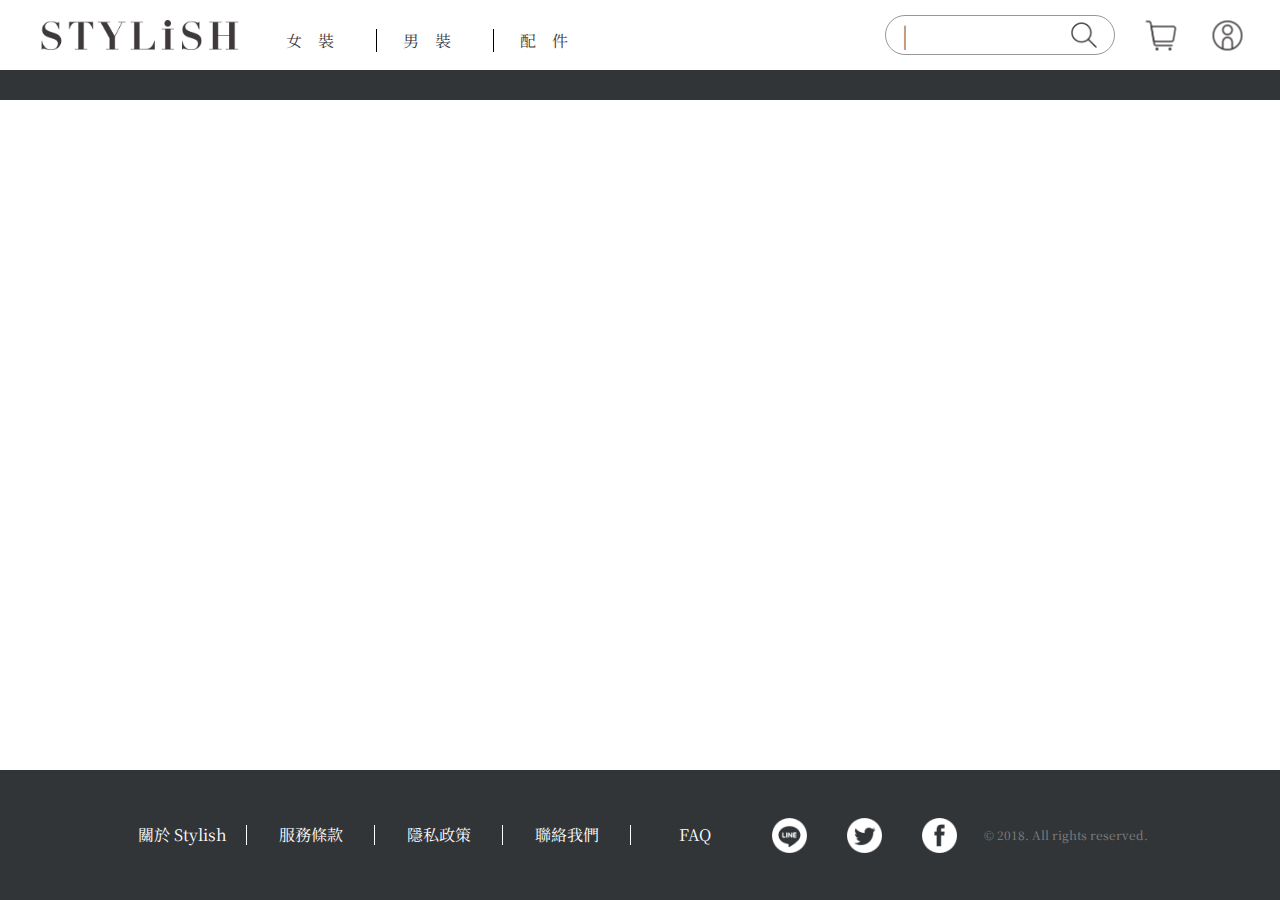
<file: docs/index.html>
<!DOCTYPE html>
<html lang="en">

<head>
    <!-- Global site tag (gtag.js) - Google Analytics -->
    <script async src="https://www.googletagmanager.com/gtag/js?id=G-RYK6EK659B"></script>
    <script>
        window.dataLayer = window.dataLayer || [];

        function gtag() {
            dataLayer.push(arguments);
        }
        gtag('js', new Date());

        gtag('config', 'G-RYK6EK659B');
    </script>
    <meta charset="UTF-8">
    <meta name="viewport" content="width=device-width, initial-scale=1.0">
    <title>STYLiSH</title>
    <link href="https://fonts.googleapis.com/css2?family=Noto+Serif+TC&display=swap" rel="stylesheet">
    <link rel="stylesheet" href="../css/template.css">
    <link rel="stylesheet" href="../css/index.css">
</head>

<body onload="bodyOnload();">
    <header>
        <div id="left-header">
            <img src="../images/logo.png" id='logo' onclick="hrefIndex('all');">
            <img src="../images/search.png" id="mobile-search">
            <input id="mobile-search-input" type="text" placeholder="|">
        </div>
        <div id="right-header">

            <div id="web-searchbar">
                <input id="search-input" type="text" placeholder="|">
                <img src="../images/search.png" id="search">
            </div>
            <div class="cartmember" id="cart" onclick='hrefCart();'>
                <div id="in-cart"></div>
            </div>
            <div class="cartmember" id="member" onclick='hrefMember();'>
            </div>

        </div>
        <nav>
            <div class="product-type" key='women' onclick="hrefIndex('women');">女裝</div>
            <div class="product-type center-product-type" key='men' onclick="hrefIndex('men');">男裝</div>
            <div class="product-type" key='accessories' onclick="hrefIndex('accessories');">配件</div>
        </nav>
    </header>
    <main id="main">
        <div id="cover-pictures">

        </div>
        <div id="main-products">

        </div>
    </main>
    <footer>
        <nav>
            <div class="footer-link" id="left-link">關於 Stylish</div>
            <div class="footer-link">服務條款</div>
            <div class="footer-link">隱私政策</div>
            <div class="footer-link">聯絡我們</div>
            <div class="footer-link">FAQ</div>
        </nav>
        <div id="social-links">
            <img src="../images/line.png" class="social-link">
            <img src="../images/twitter.png" class="social-link">
            <img src="../images/facebook.png" class="social-link">
        </div>
        <div id="copyright">&copy; 2018. All rights reserved.</div>
    </footer>
    <div id="fixed-footers">
        <div class="fixed-footer" id="fixed-divider" onclick="hrefCart();">
            <div class="fixed-img" id="mobile-cart">
                <div id="mobile-in-cart"></div>
            </div>
            <!-- <img src="./images/cart-white.png" alt="Cart" class="fixed-img"> -->
            <div class="fixed-link">購物車</div>
        </div>
        <div class="fixed-footer" onclick="hrefMember();">
            <img src="../images/member-white.png" alt="Member" class="fixed-img" id="mobile-member-image">
            <div class="fixed-link" id="mobile-member-name">會員</div>
        </div>
    </div>

    <script src="../js/template.js"></script>
    <script src="../js/slide.js"></script>
    <script src="../js/index.js"></script>
</body>

</html>
</file>
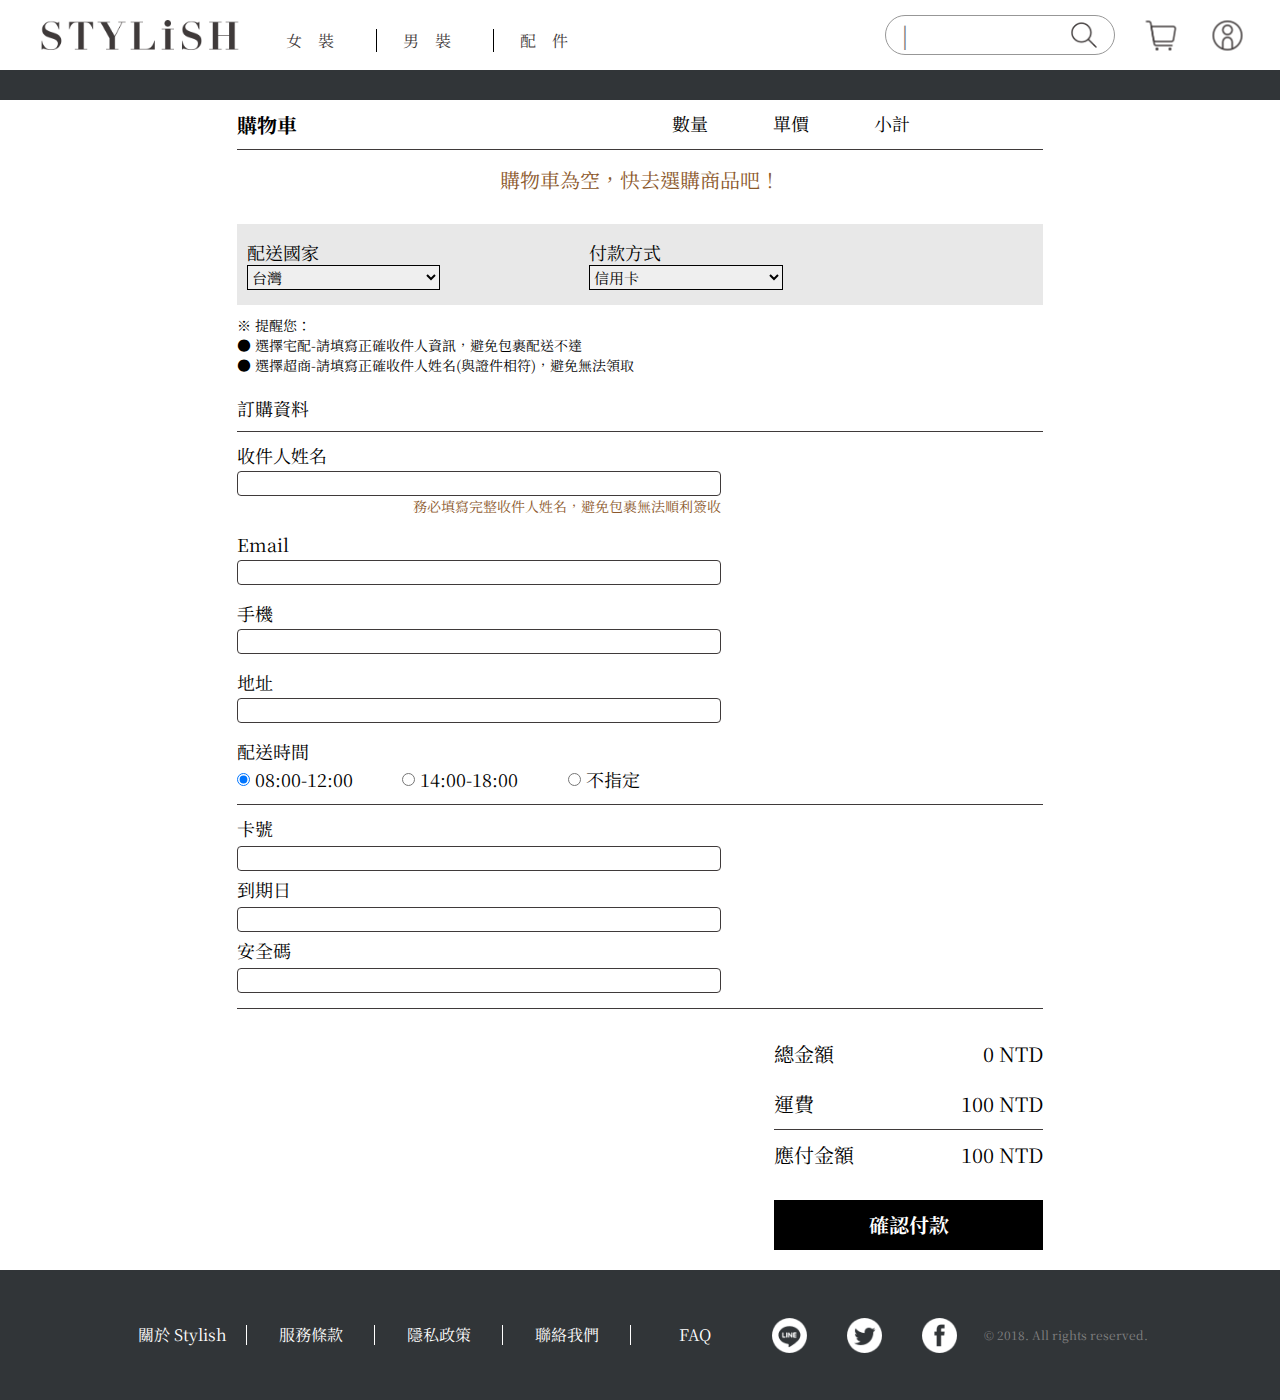
<file: docs/cart.html>
<!DOCTYPE html>
<html lang="en">

<head>
    <!-- Global site tag (gtag.js) - Google Analytics -->
    <script async src="https://www.googletagmanager.com/gtag/js?id=G-RYK6EK659B"></script>
    <script>
        window.dataLayer = window.dataLayer || [];

        function gtag() {
            dataLayer.push(arguments);
        }
        gtag('js', new Date());

        gtag('config', 'G-RYK6EK659B');
    </script>
    <meta charset="UTF-8">
    <meta name="viewport" content="width=device-width, initial-scale=1.0">
    <title>Cart</title>
    <link href="https://fonts.googleapis.com/css2?family=Noto+Serif+TC:wght@200;300;400;500;600;700;900&display=swap"
        rel="stylesheet">
    <link rel="stylesheet" href="../css/template.css">
    <link rel="stylesheet" href="../css/cart.css">

</head>

<body onload="cartOnload();orderRender();">
    <header>
        <div id="left-header">
            <img src="../images/logo.png" id='logo' onclick="hrefIndex('all');">
            <img src="../images/search.png" id="mobile-search">
            <input id="mobile-search-input" type="text" placeholder="|">
        </div>
        <div id="right-header">

            <div id="web-searchbar">
                <input id="search-input" type="text" placeholder="|">
                <img src="../images/search.png" id="search">
            </div>
            <div class="cartmember" id="cart" onclick='hrefCart();'>
                <div id="in-cart"></div>
            </div>
            <div class="cartmember" id="member" onclick='hrefMember();'>
            </div>

        </div>
        <nav>
            <div class="product-type" onclick="hrefIndex('women');">女裝</div>
            <div class="product-type center-product-type" onclick="hrefIndex('men');">男裝</div>
            <div class="product-type" onclick="hrefIndex('accessories');">配件</div>
        </nav>
    </header>
    <main>
        <div id="main">

            <div id="orders">
                <!-- <div id="cart-title">
                    <div id="cart-title-name">
                        購物車
                    </div>
                    <div id="web-title">
                        <div>數量</div>
                        <div>單價</div>
                        <div>小計</div>
                    </div>
                </div> -->

                <!-- <div class='order'>
                    <div class='order-image'>
                        <img src="./images/product.jpg">
                    </div>
                    <div class="order-detail">
                        <div class="order-name">洋裝</div>
                        <div class="order-id">12345</div>
                        <div class="order-color">白色</div>
                        <div class="order-size">M</div>
                    </div>
                    <div class="order-delete"></div>


                    <div class="order-prices">
                        <div class="order-counts">
                            <div class="mobile-title">數量</div>
                            <form>
                                <select name="order-count">
                                    <option value="0">0</option>
                                    <option value="1">1</option>
                                    <option value="2">2</option>
                                </select>
                            </form>
                        </div>
                        <div class="order-counts">
                            <div class="mobile-title">單價</div>
                            <div class="single-price">599</div>
                        </div>
                        <div class="order-counts">
                            <div class="mobile-title">小計</div>
                            <div class="total-price">599</div>
                        </div>
                        <div class="web-order-delete">
                            <div></div>
                        </div>
                    </div>
                </div> -->
            </div>

            <div id="ship">
                <div id="ship-option">
                    <div class="ship-option-div">
                        <div>配送國家</div>
                        <form>
                            <select id="ship-country">
                                <option value="TW" selected>台灣</option>
                                <option value="KR">南韓</option>
                            </select>
                        </form>
                    </div>
                    <div class="ship-option-div">
                        <div>付款方式</div>
                        <form>
                            <select id="ship-payment">
                                <option value="credit_card" selected>信用卡</option>
                                <!-- <option value="cash">貨到付款</option> -->
                            </select>
                        </form>
                    </div>
                </div>
                <div id="ship-remind">
                    ※ 提醒您：<br>
                    ● 選擇宅配-請填寫正確收件人資訊，避免包裹配送不達<br>
                    ● 選擇超商-請填寫正確收件人姓名(與證件相符)，避免無法領取
                </div>
            </div>

            <form id="customer">
                <div id="customer-title">
                    訂購資料
                </div>
                <div class="customer-data">
                    收件人姓名<br>
                    <input type="text" id='customer-name'><br>
                    <div id='customer-note'>務必填寫完整收件人姓名，避免包裹無法順利簽收</div>
                </div>
                <div class="customer-data">
                    Email<br>
                    <input type="text" id='customer-email'>
                </div>
                <div class="customer-data">
                    手機<br>
                    <input type="text" id='customer-phone'>
                </div>
                <div class="customer-data">
                    地址<br>
                    <input type="text" id='customer-address'>
                </div>
                <div id="customer-time">
                    配送時間<br>
                    <div id="customer-time-choose">
                        <div class="input-time"><input type="radio" name="time" value="morning" checked>
                            <div>08:00-12:00</div>
                        </div>
                        <div class="input-time"><input type="radio" name="time" value="afternoon">
                            <div>14:00-18:00</div>
                        </div>
                        <div class="input-time"><input type="radio" name="time" value="both">
                            <div>不指定</div>
                        </div>
                    </div>
                </div>
            </form>
            <div id="tappay">
                <div class="tappay-titles">卡號</div>
                <div class="tpfield" id="card-number"></div>
                <div class="tappay-titles">到期日</div>
                <div class="tpfield" id="card-expiration-date"></div>
                <div class="tappay-titles">安全碼</div>
                <div class="tpfield" id="card-ccv"></div>
            </div>
            <div id="payment">
                <div class="payment-block">
                    <div class="">總金額</div>
                    <div class="price-right" id="total-price">0&nbsp;NTD</div>
                </div>
                <div class="payment-block">
                    <div class="">運費</div>
                    <div class="price-right">100&nbsp;NTD</div>
                </div>
                <div class="payment-block" id='total-pay'>
                    <div class="">應付金額</div>
                    <div class="price-right" id="price-ship">100&nbsp;NTD</div>
                </div>
            </div>
            <div id="pay-button">
                確認付款
            </div>
        </div>
    </main>
    <footer>
        <nav>
            <div class="footer-link" id="left-link">關於 Stylish</div>
            <div class="footer-link">服務條款</div>
            <div class="footer-link">隱私政策</div>
            <div class="footer-link">聯絡我們</div>
            <div class="footer-link">FAQ</div>
        </nav>
        <div id="social-links">
            <img src="../images/line.png" class="social-link">
            <img src="../images/twitter.png" class="social-link">
            <img src="../images/facebook.png" class="social-link">
        </div>
        <div id="copyright">&copy; 2018. All rights reserved.</div>
    </footer>
    <div id="fixed-footers">
        <div class="fixed-footer" id="fixed-divider" onclick="hrefCart();">
            <div class="fixed-img" id="mobile-cart">
                <div id="mobile-in-cart"></div>
            </div>
            <!-- <img src="./images/cart-white.png" alt="Cart" class="fixed-img"> -->
            <div class="fixed-link">購物車</div>
        </div>
        <div class="fixed-footer" onclick='hrefMember();'>
            <img src="../images/member-white.png" alt="Member" class="fixed-img" id="mobile-member-image">
            <div class="fixed-link" id="mobile-member-name">會員</div>
        </div>
    </div>

    <script src="../js/template.js"></script>
    <script src="../js/cart.js"></script>
    <script src="https://js.tappaysdk.com/tpdirect/v4"></script>
    <script src="../js/tappay.js"></script>
</body>

</html>
</file>
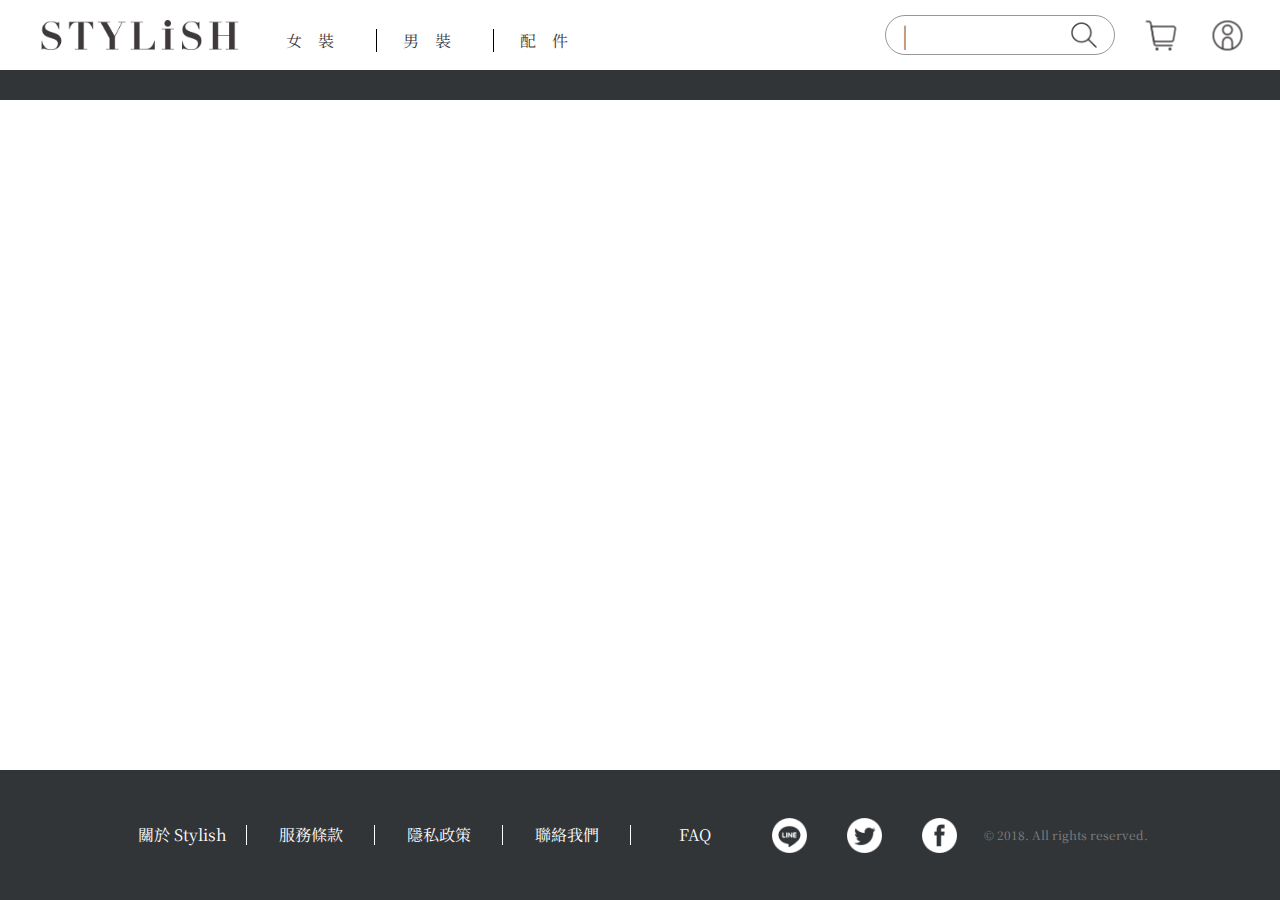
<file: docs/product.html>
<!DOCTYPE html>
<html lang="en">

<head>
    <!-- Global site tag (gtag.js) - Google Analytics -->
    <script async src="https://www.googletagmanager.com/gtag/js?id=G-RYK6EK659B"></script>
    <script>
        window.dataLayer = window.dataLayer || [];

        function gtag() {
            dataLayer.push(arguments);
        }
        gtag('js', new Date());

        gtag('config', 'G-RYK6EK659B');
    </script>
    <meta charset="UTF-8">
    <meta name="viewport" content="width=device-width, initial-scale=1.0">
    <title>Product</title>
    <link href="https://fonts.googleapis.com/css2?family=Noto+Serif+TC:wght@200;300;400;500;600;700;900&display=swap"
        rel="stylesheet">
    <link rel="stylesheet" href="../css/template.css">
    <link rel="stylesheet" href="../css/product.css">

</head>

<body onload="cartOnload();">
    <header>
        <div id="left-header">
            <img src="../images/logo.png" id='logo' onclick="hrefIndex('all');">
            <img src="../images/search.png" id="mobile-search">
            <input id="mobile-search-input" type="text" placeholder="|">
        </div>
        <div id="right-header">

            <div id="web-searchbar">
                <input id="search-input" type="text" placeholder="|">
                <img src="../images/search.png" id="search">
            </div>
            <div class="cartmember" id="cart" onclick='hrefCart();'>
                <div id="in-cart"></div>
            </div>
            <div class="cartmember" id="member" onclick='hrefMember();'>
            </div>

        </div>
        <nav>
            <div class="product-type" onclick="hrefIndex('women');">女裝</div>
            <div class="product-type center-product-type" onclick="hrefIndex('men');">男裝</div>
            <div class="product-type" onclick="hrefIndex('accessories');">配件</div>
        </nav>
    </header>
    <main>
        <div id="main">
            <!-- <div id="pro-image"><img id="pro-image"></img></div>
            <div id="pro-description">
                <div id="pro-title">
                    <div id="pro-name">洋裝</div>
                    <div id="pro-id">12345</div>
                    <div id="pro-price">TWD.999</div>
                </div>
                <div id="pro-buy">
                    <div class="pro-colsiz">
                        <div class="pro-tag">顏色</div>
                        <div class="pro-color"></div>
                    </div>
                    <div class="pro-colsiz">
                        <div class="pro-tag">尺寸</div>
                        <div class="pro-size"></div>
                    </div>
                    <div class="pro-colsiz">
                        <div class="pro-tag">庫存</div>
                        <div id="pro-stock"></div>
                    </div>
                    <div id="pro-count">
                        <div class="pro-add-minus">-</div>
                        <div id="pro-number">1</div>
                        <div class="pro-add-minus">+</div>
                    </div>
                    <div id="pro-button">請選擇尺寸</div>
                </div>
                <div id="pro-note"></div>
            </div>
            <div id="pro-story">
                <div id="pro-story-title">細部說明</div>
                <div id="pro-story-content">Lorem ipsum dolor sit amet, consectetur adipiscing elit, sed do eiusmod
                    tempor incididunt ut labore et dolore magna aliqua. Ut enim ad minim veniam, quis nostrud
                    exercitation ullamco laboris nisi ut aliquip ex ea commodo consequat. Duis aute irure dolor in
                    reprehenderit in voluptate velit esse cillum dolore eu fugiat nulla pariatur. Excepteur sint
                    occaecat cupidatat non proident, sunt in culpa qui officia deserunt mollit anim id est laborum.
                </div>
                <img class="pro-story-image"></img>
            </div> -->
        </div>
    </main>
    <footer>
        <nav>
            <div class="footer-link" id="left-link">關於 Stylish</div>
            <div class="footer-link">服務條款</div>
            <div class="footer-link">隱私政策</div>
            <div class="footer-link">聯絡我們</div>
            <div class="footer-link">FAQ</div>
        </nav>
        <div id="social-links">
            <img src="../images/line.png" class="social-link">
            <img src="../images/twitter.png" class="social-link">
            <img src="../images/facebook.png" class="social-link">
        </div>
        <div id="copyright">&copy; 2018. All rights reserved.</div>
    </footer>
    <div id="fixed-footers">
        <div class="fixed-footer" id="fixed-divider" onclick="hrefCart();">
            <div class="fixed-img" id="mobile-cart">
                <div id="mobile-in-cart"></div>
            </div>
            <!-- <img src="./images/cart-white.png" alt="Cart" class="fixed-img"> -->
            <div class="fixed-link">購物車</div>
        </div>
        <div class="fixed-footer" onclick='hrefMember();'>
            <img src="../images/member-white.png" alt="Member" class="fixed-img" id="mobile-member-image">
            <div class="fixed-link" id="mobile-member-name">會員</div>
        </div>
    </div>
    <script src="../js/template.js"></script>
    <script src="../js/product.js"></script>
    <script>
        let p_id = window.location.search.slice(4);
        getProductPage(p_id);
    </script>
</body>

</html>
</file>
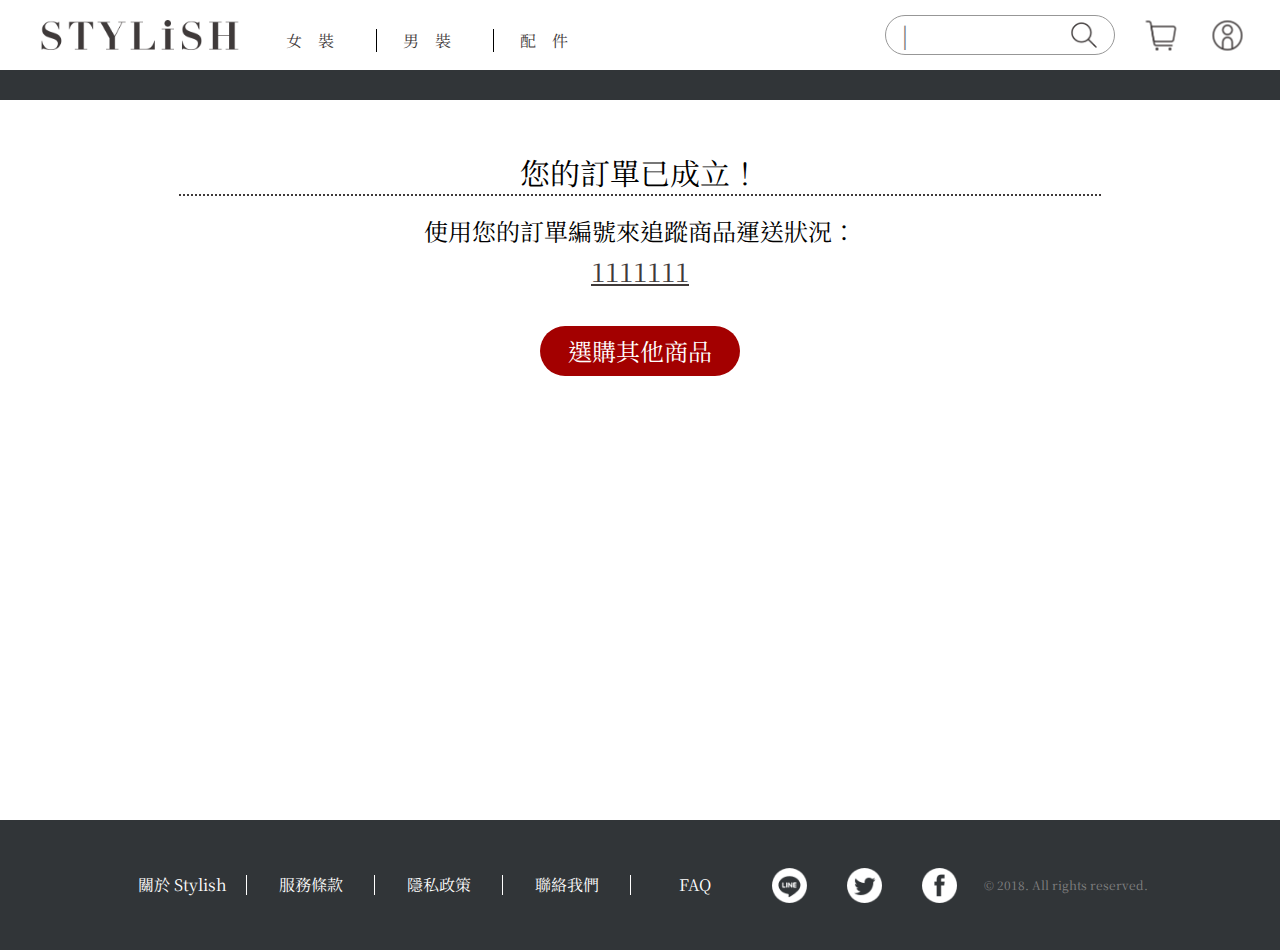
<file: docs/thankyou.html>
<!DOCTYPE html>
<html lang="en">

<head>
    <!-- Global site tag (gtag.js) - Google Analytics -->
    <script async src="https://www.googletagmanager.com/gtag/js?id=G-RYK6EK659B"></script>
    <script>
        window.dataLayer = window.dataLayer || [];

        function gtag() {
            dataLayer.push(arguments);
        }
        gtag('js', new Date());

        gtag('config', 'G-RYK6EK659B');
    </script>
    <meta charset="UTF-8">
    <meta name="viewport" content="width=device-width, initial-scale=1.0">
    <title>Thank You!</title>
    <link href="https://fonts.googleapis.com/css2?family=Noto+Serif+TC:wght@200;300;400;500;600;700;900&display=swap"
        rel="stylesheet">
    <link rel="stylesheet" href="../css/template.css">
    <link rel="stylesheet" href="../css/thankyou.css">

</head>

<body onload="cartOnload();">
    <header>
        <div id="left-header">
            <img src="../images/logo.png" id='logo' onclick="hrefIndex('all');">
            <img src="../images/search.png" id="mobile-search">
            <input id="mobile-search-input" type="text" placeholder="|">
        </div>
        <div id="right-header">

            <div id="web-searchbar">
                <input id="search-input" type="text" placeholder="|">
                <img src="../images/search.png" id="search">
            </div>
            <div class="cartmember" id="cart" onclick='hrefCart();'>
                <div id="in-cart"></div>
            </div>
            <div class="cartmember" id="member" onclick='hrefMember();'>
            </div>

        </div>
        <nav>
            <div class="product-type" onclick="hrefIndex('women');">女裝</div>
            <div class="product-type center-product-type" onclick="hrefIndex('men');">男裝</div>
            <div class="product-type" onclick="hrefIndex('accessories');">配件</div>
        </nav>
    </header>
    <main>
        <div id="main">
            <div id='main1'>
                您的訂單已成立！
            </div>
            <div id='main2'>
                使用您的訂單編號來追蹤商品運送狀況：
                <div id="order-number">1111111</div>
            </div>
            <!-- <div id='main3'>
                離開此頁面或重新整理就無法再取得訂單編號
            </div> -->
            <div id='back-home' onclick="hrefIndex('all');">
                選購其他商品
            </div>
        </div>
    </main>
    <footer>
        <nav>
            <div class="footer-link" id="left-link">關於 Stylish</div>
            <div class="footer-link">服務條款</div>
            <div class="footer-link">隱私政策</div>
            <div class="footer-link">聯絡我們</div>
            <div class="footer-link">FAQ</div>
        </nav>
        <div id="social-links">
            <img src="../images/line.png" class="social-link">
            <img src="../images/twitter.png" class="social-link">
            <img src="../images/facebook.png" class="social-link">
        </div>
        <div id="copyright">&copy; 2018. All rights reserved.</div>
    </footer>
    <div id="fixed-footers">
        <div class="fixed-footer" id="fixed-divider" onclick="hrefCart();">
            <div class="fixed-img" id="mobile-cart">
                <div id="mobile-in-cart"></div>
            </div>
            <!-- <img src="./images/cart-white.png" alt="Cart" class="fixed-img"> -->
            <div class="fixed-link">購物車</div>
        </div>
        <div class="fixed-footer" onclick='hrefMember();'>
            <img src="../images/member-white.png" alt="Member" class="fixed-img" id="mobile-member-image">
            <div class="fixed-link" id="mobile-member-name">會員</div>
        </div>
    </div>

    <script src="../js/template.js"></script>
    <script>
        document.getElementById('order-number').textContent = JSON.parse(localStorage.getItem('orderNum')).data.number;
        // window.onbeforeunload=()=>{
        //     localStorage.removeItem('orderNum');
        // }
    </script>
</body>

</html>
</file>
<file: css/template.css>
* {
    /* border: 1px solid black; */
    font-family: 'Songti TC', 'Noto Serif TC', PingFangTC, sans-serif;
    margin: 0;
    padding: 0;
    box-sizing: border-box;
}

html {
    font-size: 16px;
    height: 100%;
    width: 100%;
}

body{
    min-width: 300px;
    margin-bottom: 60px;
}

/* ==================================
        HEADER
================================== */


header {
    display: flex;
    justify-content: center;
    background-color: #fff;
    flex-wrap: wrap;
    width: 100%;
    position: relative;
}

#left-header {
    width: 200px;
    height: 70px;
    display: flex;
    align-items: center;
}

#logo {
    width: 100%;
    cursor: pointer;
}

#mobile-search {
    width: 30px;
    position: absolute;
    right: 10px;
    cursor: pointer;
}

#mobile-search-input {
    display: none;
    position: absolute;
    width: 60%;
    height: 40px;
    border: 2px solid #313538;
    font-size: 16px;
    top: 60px;
    right: 10px;
}


#right-header {
    display: none;
}




header nav {
    display: flex;
    justify-content: space-between;
    align-items: center;
    width: 100%;
    background-color: #313538;
    height: 40px;
}

header nav div {
    flex-grow: 1;
    text-align: center;
    font-size: 15px;
    color: white;
    cursor: pointer;
}

.center-product-type {
    border-left: 1px solid white;
    border-right: 1px solid white;
}

#current-product {
    color: #8b572a;
}


/* ==================================
        MAIN
================================== */
main {
    width: 100%;
    min-height: calc(100vh - 260px);
}


/* ==================================
        FIXED FOOTER
================================== */
#fixed-footers {
    width: 100%;
    height: 60px;
    background-color: #313538;
    position: fixed;
    bottom: 0;
    display: flex;
    align-items: center;

}

#fixed-divider {
    border-right: 1px solid white;
}

.fixed-footer {
    width: 50%;
    height: 40px;
    display: flex;
    justify-content: center;
    cursor: pointer;
}

.fixed-img {
    width: 40px;
    height: 40px;
}

#mobile-cart {
    background-image: url('../images/cart-white.png');
    background-repeat: no-repeat;
    background-size: cover;
    cursor: pointer;
    position: relative;
}

#mobile-in-cart {
    width: 20px;
    height: 20px;
    font-size: 16px;
    line-height: 20px;
    position: absolute;
    right: 0;
    bottom: 0;
    border-radius: 50%;
    text-align: center;
    background-color: #ff0000;
    color:#fff;
}

.fixed-link {
    line-height: 40px;
    color: white;
    font-size: 18px;
    margin: auto 10px;
}


/* ==================================
        FOOTER
================================== */

footer {
    display: flex;
    flex-wrap: wrap;
    justify-content: center;
    width: 100%;
    height: 150px;
    padding-top: 20px;
    background-color: #313538;
    margin-bottom: 60px;
}

footer nav {
    display: flex;
    flex-direction: column;
    flex-wrap: wrap;
    text-align: center;
    width: 50%;
    height: 100px;
}

.footer-link {
    height: 30px;
    line-height: 30px;
    color: white;
    font-size: 14px;
    text-align: left;
    cursor: pointer;
}

#social-links {
    width: 30%;
    height: 100px;
    display: flex;
    justify-content: space-between;
    align-items: center;
}

.social-link {
    width: 30px;
    padding-bottom: 20px;
    cursor: pointer;
}

#copyright {
    width: 100%;
    height: 30px;
    text-align: center;
    line-height: 30px;
    font-size: 12px;
    color: #828282;
}

/* ==================================
        MEDIA QUERIES
================================== */

/* Small devices (landscape phones, 576px and up) */
@media (min-width: 576px) {
    body{
        margin-bottom: 0;
    }
    header {
        justify-content: space-between;
    }

    #left-header {
        margin-left: 40px;
    }

    #mobile-search,
    #mobile-search-input {
        display: none;
    }

    #right-header {
        display: flex;
        align-items: center;
        height: 70px;
        margin-right: 10px;
    }

    #web-searchbar {
        width: 180px;
        height: 40px;
        border: 1px solid #979797;
        border-radius: 23px;
        display: flex;
        justify-content: flex-start;
        align-items: center;
        margin: auto 10px;
    }

    #search-input {
        width: 80%;
        height: 80%;
        font-size: 25px;
        line-height: 100%;
        margin: auto 15px;
        border: none;
    }

    #search {
        width: 40px;
        margin-right: 10px;
        cursor: pointer;
    }

    main {
        min-height: calc(100vh - 240px);
    }

    .cartmember {
        width: 35px;
        height: 35px;
        background-repeat: no-repeat;
        background-position: center;
        margin: auto 10px;
        cursor: pointer;
    }

    #cart {
        background-image: url('../images/cart.png');
        position: relative;
    }

    #in-cart {
        width: 20px;
        height: 20px;
        font-size: 16px;
        line-height: 20px;
        font-weight: bold;
        position: absolute;
        top: -5px;
        right: -5px;
        text-align: center;
        border-radius: 50%;
        background-color: #ff0000;
        color:#fff;
    }

    #member {
        /* background-image: url('../images/member.png'); */
        background-repeat: no-repeat;
        background-size: cover;
        border-radius: 50%;
    }

    footer {
        margin-bottom: 0;
        height: 150px;
    }

    #fixed-footers {
        display: none;
    }
}

/* Medium devices (tablets, 768px and up) */
@media (min-width: 768px) {
    /* product圖片減小
    footer前兩塊變成一行 */

    footer {
        height: 130px;
    }

    footer nav {
        width: 30%;
    }

    #social-links {
        width: 15%;
    }

    #copyright {
        width: 20%;
        align-self: center;
        margin-bottom: 25px;
        margin-left: 10px;
    }


}

/* Large devices (desktops, 992px and up) */
@media (min-width: 992px) {

    /* nav進header
    product網頁版
    footer變一整行 */
    header {
        justify-content: space-between;
        border-bottom: 30px solid #313538;
    }

    header nav {
        order: 1;
        width: 300px;
        background-color: transparent;
        height: 20px;
        align-self: center;
        margin-top: 10px;
        margin-left: 20px;
    }

    header nav div {
        color: black;
        font-size: 16px;
        letter-spacing: 16px;
    }

    .product-type {
        color: #3f3a3a;
    }

    .center-product-type {
        border-left: 1px solid black;
        border-right: 1px solid black;
    }

    #right-header {
        order: 2;
        margin-left: auto;
        margin-right: 20px;
    }

    #web-searchbar {
        width: 230px;
        margin: auto 15px;
    }

    main {
        min-height: calc(100vh - 230px);
    }

    .cartmember {
        margin: auto 15px;
    }

    footer {
        height: 130px;
        padding-top: 0;
        align-items: center;
    }

    footer nav {
        flex-direction: row;
        width: 50%;
        justify-content: space-evenly;
        align-items: center;
    }

    .footer-link {
        width: 20%;
        border-left: 1px solid white;
        text-align: center;
        height: 20px;
        line-height: 20px;
        font-size: 16px;
    }

    #left-link {
        border-left: 0;
    }

    #social-links {
        margin-left: 10px;
    }

    .social-link {
        padding-bottom: 0;
    }

    #copyright {
        margin-bottom: 0;
        width: 15%;
    }
}

/* Extra large devices (large desktops, 1200px and up) */
@media (min-width: 1200px) {

    /* 最大寬度 */
    header nav {
        width: 350px;
    }

    

    #social-links {
        justify-content: center;
    }

    .social-link {
        margin: auto 20px;
        width: 35px;
    }
}
</file>
<file: css/index.css>
#cover-pictures,
.cover-picture {
    width: 100%;
    height: 250px;
}

#cover-pictures {
    position: relative;
}

.cover-picture {
    position: absolute;
    background-color: #f6fbff;
    background-repeat: no-repeat;
    background-position: center;
    background-size: cover;
    top: 0;
    opacity: 0;
    z-index: 1;
    cursor: pointer;

    -webkit-transition: opacity 1s;
    -moz-transition: opacity 1s;
    -o-transition: opacity 1s;
    -ms-transition: opacity 1s;
    transition: opacity 1s;
}

.cover-text {
    float: left;
    margin-top: 80px;
    margin-left: 15%;
    font-size: 15px;
    width: 150px;
    font-weight: 200;
    line-height: 2;
    text-align: left;
    color: #070707;
}

.cover-text-from {
    font-size: 12px;
}

#slide-nodes {
    z-index: 3;
    width: 100%;
    display: flex;
    justify-content: center;
    position: absolute;
    bottom: 20px;
}

.slide-node {
    width: 10px;
    height: 10px;
    border-radius: 50%;
    border: 1px solid rgba(255, 255, 255, 0.8);
    background-color: rgba(255, 255, 255, 0.5);
    margin: auto 10px;
    cursor: pointer;
}

#current-node {
    background-color: rgba(170, 0, 0, 0.5);
    border: 1px solid rgba(170, 0, 0, 0.8);
}

#current-slide {
    z-index: 2;
    opacity: 1;
}

/* ==========================================
        Main Products
========================================== */

#main-products {
    width: 95%;
    margin: 20px auto;
    max-width: 1250px;
    display: flex;
    flex-direction: row;
    flex-wrap: wrap;
    align-content: flex-start;
    justify-content: center;
}

.product {
    width: 45%;
    padding: 5px;
}

.product-pic {
    width: 100%;
}

.product-colors {
    display: flex;
}

.product-color,
.product-name,
.product-price {
    height: 20px;
    font-size: 15px;
    line-height: 15px;
    text-align: left;
}

.product-color {
    width: 20px;
    margin: 10px 10px 5px 0;
    border: 1px solid gray;
}

.product-name {
    margin: 10px auto 0 0;
}

.product-price {
    margin: 10px auto 10px 0;
}



/* Small devices (landscape phones, 576px and up) */
@media (min-width: 576px) {
    .product {
        padding: 10px;
    }
}

/* Medium devices (tablets, 768px and up) */
@media (min-width: 768px) {

    #cover-pictures,
    .cover-picture {
        width: 100%;
        height: 300px;
    }

    .cover-text {
        margin-top: 100px;
        margin-left: 20%;
        font-size: 16px;
        width: 160px;
    }

    .cover-text-from {
        font-size: 14px;
    }

    #slide-nodes {
        bottom: 25px;
    }

    .slide-node {
        width: 11px;
        height: 11px;
    }

    #main-products {
        width: 85%;
    }

    .product {
        width: 30%;
    }

    .product-color,
    .product-name,
    .product-price {
        height: 20px;
        font-size: 16px;
        line-height: 20px;
        text-align: left;
    }

}

/* Large devices (desktops, 992px and up) */
@media (min-width: 992px) {

    #cover-pictures,
    .cover-picture {
        height: 350px;
    }
    .cover-text {
        margin-top: 120px;
    }
    .cover-text {
        font-size: 18px;
        width: 180px;
    }
    .cover-text-from {
        font-size: 16px;
    }

    .slide-node {
        width: 12px;
        height: 12px;
    }

    .product {
        padding: 15px;
    }
    .product-color,
    .product-name,
    .product-price {
        height: 22px;
        font-size: 18px;
        line-height: 22px;
        text-align: left;
    }

    .product-color {
        width: 22px;
    }
}

/* Extra large devices (large desktops, 1200px and up) */
@media (min-width: 1200px) {
    #cover-pictures,
    .cover-picture {
        height: 400px;
    }
    .cover-text {
        margin-top: 150px;
    }
}
</file>
<file: css/cart.css>
#main {
    display: flex;
    flex-direction: column;
    align-items: center;
    font-size: 18px;
}

#orders {
    width: 90%;
    display: flex;
    flex-direction: column;
}

#cart-empty {
    margin:15px auto;
    font-size: 20px;
    color: #8b572a;
}

#cart-title {
    width: 100%;
    margin: 10px auto 0px;
    border-bottom: 1px solid #3f3a3a;
    padding-bottom: 10px;
    display: flex;
    flex-direction: row;
    justify-content: space-between;
}

#cart-title-name {
    width: 30%;
    text-align: left;
    font-size: 20px;
    font-weight: bold;
}

#web-title {
    display: none;
}

.order {
    border-bottom: 1px solid #3f3a3a;
    width: 100%;
    display: flex;
    flex-direction: row;
    flex-wrap: wrap;
    justify-content: flex-start;
    position: relative;
    padding-top: 10px;
    padding-bottom: 10px;
}

.order-image {
    width: 35%;
}

.order-image img {
    width: 100%;
}

.order-detail {
    width: 40%;
    margin-left: 25px;
    display: flex;
    flex-direction: column;
    justify-content: flex-start;
    font-size: 16px;
}

.order-detail div {
    margin-top: 5px;
    margin-bottom: 5px;
}

.order-detail .order-id {
    margin-top: 10px;
    margin-bottom: 10px;
    font-size: 16px;
}

.order-detail .order-name {
    margin-top: 0;
}

.order-delete {
    width: 30px;
    height: 30px;
    background-image: url('../images/cart-remove.png');
    background-repeat: no-repeat;
    background-size: cover;
    position: absolute;
    top: 20px;
    right: 20px;
}

.order-prices {
    width: 100%;
    display: flex;
    flex-direction: row;
    justify-content: center;
    text-align: center;
    margin-top: 5px;
}

.order-counts {
    width: 33%;
    display: flex;
    flex-direction:column;
    justify-content: center;
    align-items: center;
}

.order-counts form {
    width: 75%;
    margin: 5px auto;
}

form select {
    width: 100%;
    border: 1px solid #000;
    height: 25px;
    font-size: 16px;
}

.mobile-title{
    margin: 5px auto;
}

.single-price,
.total-price {
    margin: 5px auto;
}

.web-order-delete {
    display: none;
}

#ship {
    width: 90%;
}

#ship-option {
    width: 100%;
    background-color: #e8e8e8;
    display: flex;
    flex-direction: column;
    align-items: center;
    font-size: 18px;
    padding: 15px 0;
    margin: 15px auto 10px;
}

.ship-option-div {
    width: 95%;
    margin: 5px auto;
}

#ship-option select {
    height: 25px;
    font-size: 15px;
    align-items: center;
}

#ship-remind {
    width: 100%;
    font-size: 14px;
}

#customer {
    width: 90%;
    border-bottom: 1px solid #3f3a3a;
    padding: 10px 0;
}

#customer-title{
    width: 100%;
    margin: 10px auto 0px;
    border-bottom: 1px solid #3f3a3a;
    padding-bottom: 10px;
}

.customer-data {
    margin: 10px auto;
}
#customer-time{
    margin: 10px 0 0;
}
.customer-data input {
    width: 100%;
    border: 1px solid #3f3a3a;
    border-radius: 4px;
    height: 23px;
}

#customer-note {
    font-size: 14px;
    color:#8b572a;
}

#customer-time-choose {
    width: 100%;
    height: 30px;
    display: flex;
    justify-content: space-between;
    align-items: center;
}

.input-time {
    display: flex;
    flex-wrap: nowrap;
    text-align: left;
    align-items: center;
}

.input-time div{
    margin-left: 5px;
}


#tappay{
    width: 90%;
    border-bottom: 1px solid #3f3a3a;
    padding: 5px 0 10px;
}
#tappay div{
    margin: 5px 0;
}

.tpfield {
    height: 23px;
    width: 100%;
    border: 1px solid #3f3a3a;
    border-radius:4px;
    margin: 5px 0;
    padding: 5px;
}



#payment {
    width: 50%;
    align-self: flex-end;
    margin: 20px 5% 20px 0;
}

.payment-block {
    width: 100%;
    display: flex;
    justify-content: space-between;
    padding: 15px 0;
    font-size: 20px;
    line-height: 20px;
}



#total-pay {
    border-top: 1px solid #3f3a3a;
}

#pay-button {
    width: 90%;
    height: 50px;
    line-height: 50px;
    font-size: 20px;
    background-color: #000;
    color: #fff;
    font-weight: bold;
    text-align: center;
    margin-bottom: 20px;
    cursor: pointer;
}

/* ==================================
        MEDIA QUERIES
================================== */

/* Small devices (landscape phones, 576px and up) */
@media (min-width: 576px) {}

/* Medium devices (tablets, 768px and up) */
@media (min-width: 768px) {
    .order {
        position: relative;
    }

    .order-image img {
        width: auto;
        height: 300px;
    }

    .order-detail {
        margin: 40px;
    }

    .order-delete {
        top: 50%;
        -webkit-transform: translate(-50%, -50%);
        -moz-transform: translate(-50%, -50%);
        -ms-transform: translate(-50%, -50%);
        -o-transform: translate(-50%, -50%);
        transform: translate(-50%, -50%);
    }

    .order-prices {
        width: 60%;
        position: absolute;
        right: 10px;
        bottom: 40px;
    }

    .customer-data input {
        height: 25px;
    }
}

/* Large devices (desktops, 992px and up) */
@media (min-width: 992px) {
    main {
        display: flex;
        justify-content: center;
    }

    #main {
        width: 70%;
        min-width: 800px;
        max-width: 1000px;
    }

    #web-title {
        display: flex;
        flex-direction: row;
        width: 50%;
        justify-content: flex-start;
        text-align:center;
    }
    
    #web-title div {
        width: 25%;
    }

    .order{
        justify-content: space-between;
    }
    .order-image {
        width: 25%;
        display: flex;
        align-items: center;
    }

    .order-image img {
        width: auto;
        height: 200px;
    }

    .order-detail {
        width: 20%;
        margin: 10px auto 10px 0;
        display: flex;
        justify-content: center;
    }

    .order-detail .order-id{
        font-size: 14px;
    }

    .order-delete {
        display: none;
    }

    .order-prices {
        position: static;
        width: 50%;
        display: flex;
        flex-direction:row;
        align-items: center;
        margin:0;
    }

    .order-counts{
        width:25%;
    }
    .mobile-title{
        display: none;
    }
    .web-order-delete{
        display: block;
        width:25%;
        display: flex;
        justify-content:center;
        align-items: center;
    }
    .web-order-delete div{
        width: 30px;
        height: 30px;
        background-image: url('../images/cart-remove.png');
        background-repeat: no-repeat;
        background-size: cover;
    }

    #ship-option{
        flex-direction: row;
        justify-content:flex-start;
        align-items: center;
    }
    .ship-option-div{
        width:40%;
        margin:0 10px;
    }
    #ship-country,
    #ship-payment{
        display: flex;
        flex-direction: row;
        width:100%;
    }
    #ship-option form {
        width:60%;
    }
    #customer{
        display: flex;
        flex-direction: column;
        align-items: flex-start;
    }
    .customer-data{
        width:60%;
        margin:10px 0 5px;
    }
    #customer-note{
        text-align:right;
    }
    #customer-time{
        width:50%;
    }

    .tpfield {
        height: 25px;
        width:60%;
    }

    #payment{
        width:30%;
    }
    #pay-button{
        width:30%;
        align-self: flex-end;
        margin-right: 5%;
    }
}

/* Extra large devices (large desktops, 1200px and up) */
@media (min-width: 1200px) {}
</file>
<file: css/product.css>
* {
    /* border: 1px solid black; */
    box-sizing: border-box;
    margin: 0;
    padding: 0;
}

html {
    font-size: 16px;
    height: 100%;
    width: 100%;
}

main{
    width: 100%;
}

#main {
    width: 100%;
    display: flex;
    flex-direction: column;
    align-items: center;
    flex-wrap: wrap;
}

#pro-image {
    width: 100%;
}
#pro-img{
    width: 100%;
}

#pro-description {
    width: 95%;
    display: flex;
    flex-wrap: wrap;
    color: #3f3a3a;
    margin: 10px auto;
}

#pro-title {
    width: 100%;
    border-bottom: 1px solid #3f3a3a;
    margin: 0 auto 10px;
}

#pro-name {
    font-size: 22px;
    margin-bottom: 5px;
}

#pro-id {
    font-size: 14px;
    color: #bababa;
}

#pro-price {
    font-size: 18px;
    margin: 10px auto;
}

#pro-buy {
    width: 100%;
    margin: 0 auto 10px auto;
    font-size: 16px;

}

.pro-colsiz {
    display: flex;
    flex-direction: row;
    justify-content: flex-start;
    align-items: center;
    height: 36px;
    margin: 10px auto;
}

.pro-tag {
    border-right: 1px solid #3f3a3a;
    height: 20px;
    width: 40px;
    line-height: 20px;
    text-align: left;
    margin: auto 10px auto 0;
}

.pro-color {
    width: 30px;
    height: 30px;
    margin: auto 10px;
    border:4px solid white;
    outline: 2px solid #bbb;
}

#pro-current-color {
    outline: 2px solid #505050;
}

.pro-size {
    width: 30px;
    height: 30px;
    border-radius: 50%;
    margin: auto 10px;
    background-color: #ececec;
    text-align: center;
    line-height: 30px;
    font-size: 20px;
    font-weight: bold;
}

#pro-current-size{
    background-color: black;
    color: white;
}

#pro-stock{
    color: #ececec;
    font-size: 25px;
    width: 30px;
    height: 30px;
    line-height:30px;
    text-align: center;
    margin:3px 10px;
}

#pro-count {
    width: 100%;
    height: 40px;
    border: 1px solid #979797;
    display: flex;
    justify-content: space-between;
    font-size: 30px;
    text-align: center;
    line-height: 40px;
    margin: 10px auto;
}

.pro-add-minus {
    height: 40px;
    width: 60px;
    font-size: 40px;
    line-height: 40px;
    cursor: pointer;
    user-select: none;
    color:#ececec;
}

#pro-number {
    height: 38px;
    width: 50%;
    border: none;
    text-align: center;
    font-size:30px;
    line-height:38px;
    align-self: center;
    color:#ececec;
}

#pro-button {
    width: 100%;
    height: 40px;
    background-color: #ececec;
    color: #fff;
    text-align: center;
    line-height: 40px;
    cursor: pointer;
    user-select: none;
}

#pro-note {
    width: 100%;
    margin: 20px auto;
    font-size: 16px;
    text-align: left;
}

#pro-story {
    width: 95%;
    display: flex;
    flex-direction: column;
    margin: 10px auto;
    color: #3f3a3a;
}

#pro-story-top{
    width: 100%;
    display: flex;
    justify-content:space-between;
}

#pro-story-title {
    width: 30%;
    text-align: left;
    margin-bottom: 10px;
    font-size: 18px;
    color: #8b572a;
}
#pro-story-title-hr{
    width:70%;
    margin-top: 14px;
    border-top: 1px solid #3f3a3a;
}

#pro-story-content {
    width: 100%;
    font-size: 16px;
    line-height: 18px;
    margin: 10px auto;
}

.pro-story-image {
    width: 100%;
    margin: 10px auto;
}



/* ==================================
        MEDIA QUERIES
================================== */

/* Small devices (landscape phones, 576px and up) */
@media (min-width: 576px) {}

/* Medium devices (tablets, 768px and up) */
@media (min-width: 768px) {}

/* Large devices (desktops, 992px and up) */
@media (min-width: 992px) {
    main {
        display: flex;
        justify-content:center;
    }
    #main{
        width:70%;
        min-width: 800px;
        max-width: 1000px;
        display: flex;
        flex-direction: row;
        flex-wrap: wrap;
        justify-content:center;
        margin:30px auto;
        
    }
    #pro-image{
        width: 450px;
        height: 550px;
        display: flex;
        justify-content:center;
    }
    #pro-img{
        width:400px;
    }
    #pro-description{
        width: 350px;
        height: 550px;
    }
    #pro-story{
        width: 100%;
        margin-top: 20px;
    }
}

/* Extra large devices (large desktops, 1200px and up) */
@media (min-width: 1200px) {
    #main{
        width:60%;
        margin: 30px auto;
    }
    #pro-image{
        width:50%;
    }
    #pro-description{
        width:45%;
    }
}
</file>
<file: css/thankyou.css>
#main{
    width:90%;
    margin: 50px auto;
    display: flex;
    flex-direction: column;
    align-items: center;
}
#main1{
    width:80%;
    text-align: center;
    font-size: 22px;
    border-bottom:2px dotted #3f3a3a;
}
#main2{
    margin:20px auto;
    line-height: 30px;
    font-size: 18px;
    text-align:center;
}
#order-number{
    color:#3f3a3a;
    font-size: 20px;
    text-decoration: underline;
    text-align: center;
    margin-top: 10px;
}
#main3{
    margin-top: 15px;
    color:#ff0000;
    font-size: 16px;
}
#back-home{
    width:150px;
    height: 40px;
    background-color: #a30000;
    color: #fff;
    font-size:18px;
    margin-top:20px;
    line-height: 40px;
    text-align: center;
    border-radius: 30px;
}

/* ==================================
        MEDIA QUERIES
================================== */

/* Small devices (landscape phones, 576px and up) */
@media (min-width: 576px) {}

/* Medium devices (tablets, 768px and up) */
@media (min-width: 768px) {
    #main1{
        font-size: 24px;
    }
    #main2{
        font-size: 20px;
    }
    #order-number{
        font-size: 22px;
    }
    #main3{
        font-size: 16px;
        margin-top: 20px;
    }
    #back-home{
        width:180px;
        height: 40px;
        font-size:20px;
        line-height: 40px;
    }
}

/* Large devices (desktops, 992px and up) */
@media (min-width: 992px) {
    #main1{
        font-size: 30px;
    }
    #main2{
        font-size: 24px;
    }
    #order-number{
        font-size: 26px;
    }
    #main3{
        font-size: 20px;
        margin-top: 20px;
    }
    #back-home{
        width:200px;
        height: 50px;
        font-size:24px;
        line-height: 50px;
    }
}

/* Extra large devices (large desktops, 1200px and up) */
@media (min-width: 1200px) {}
</file>
